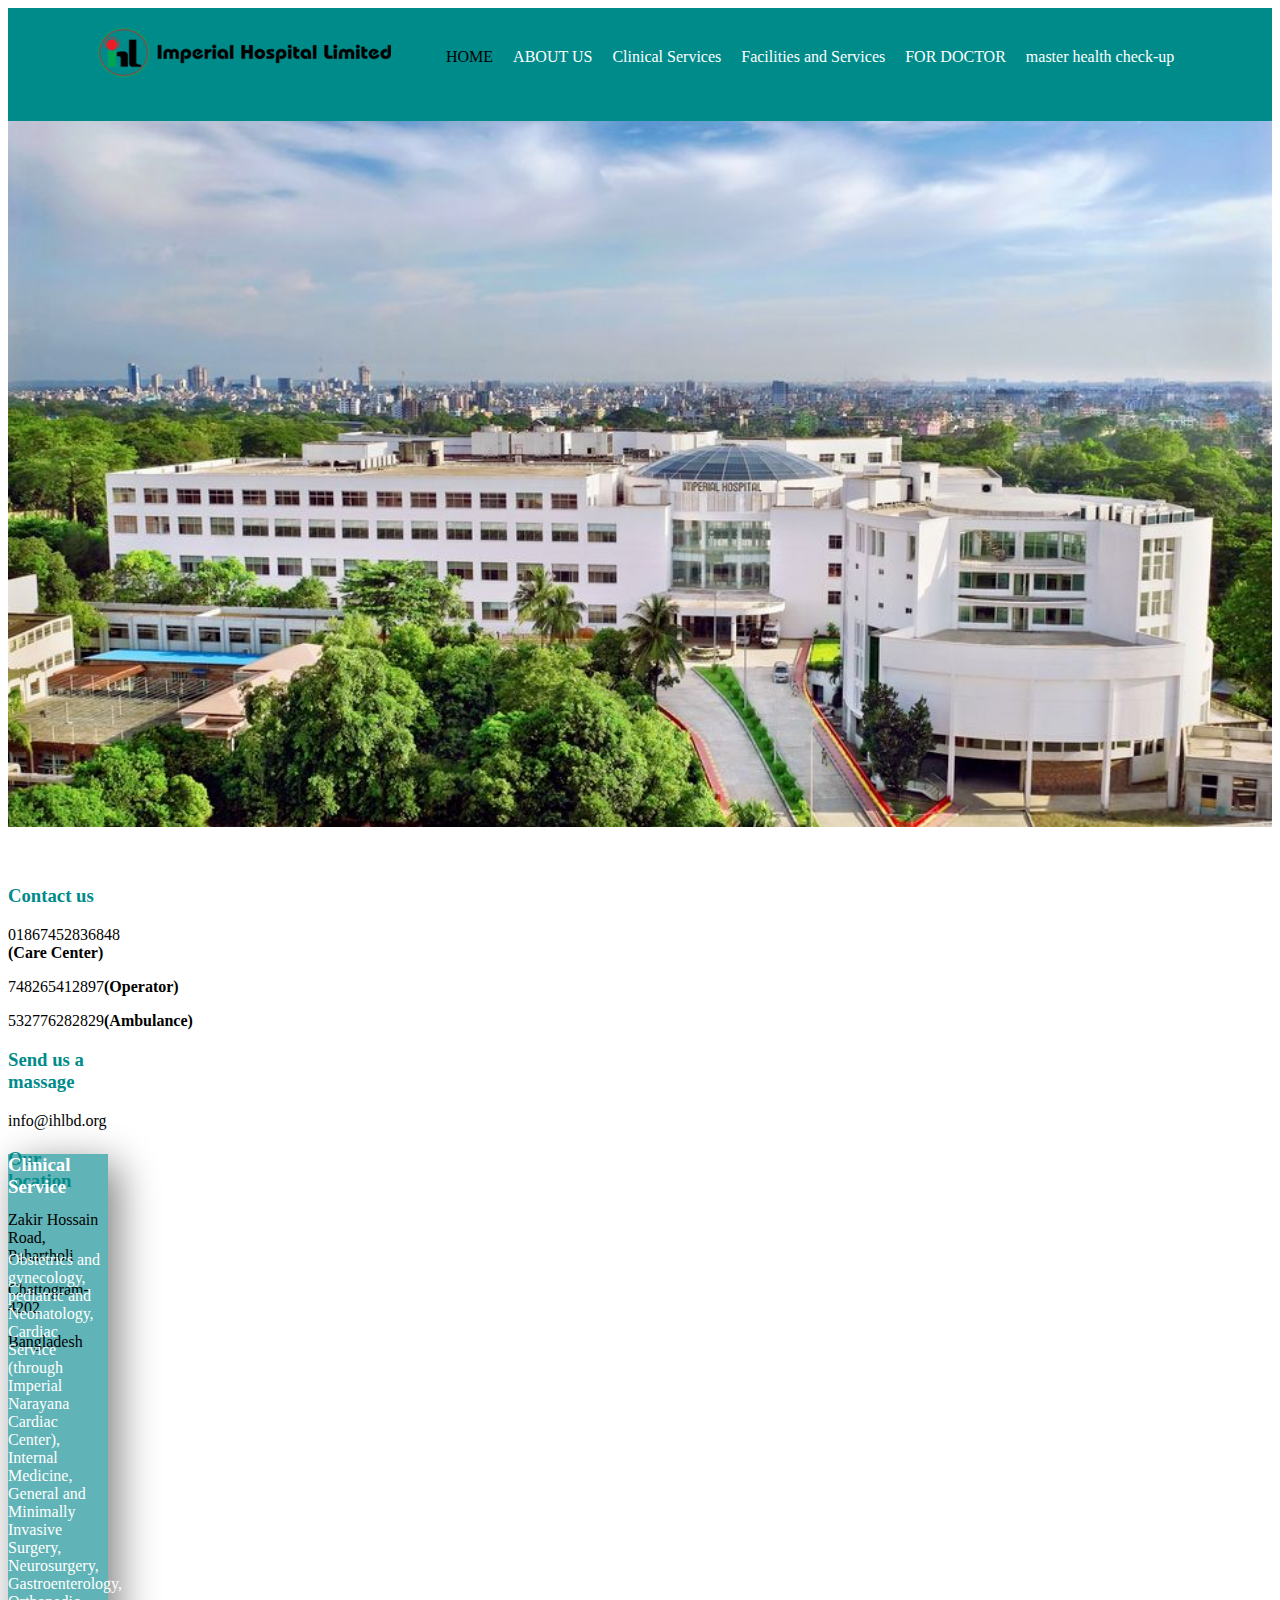
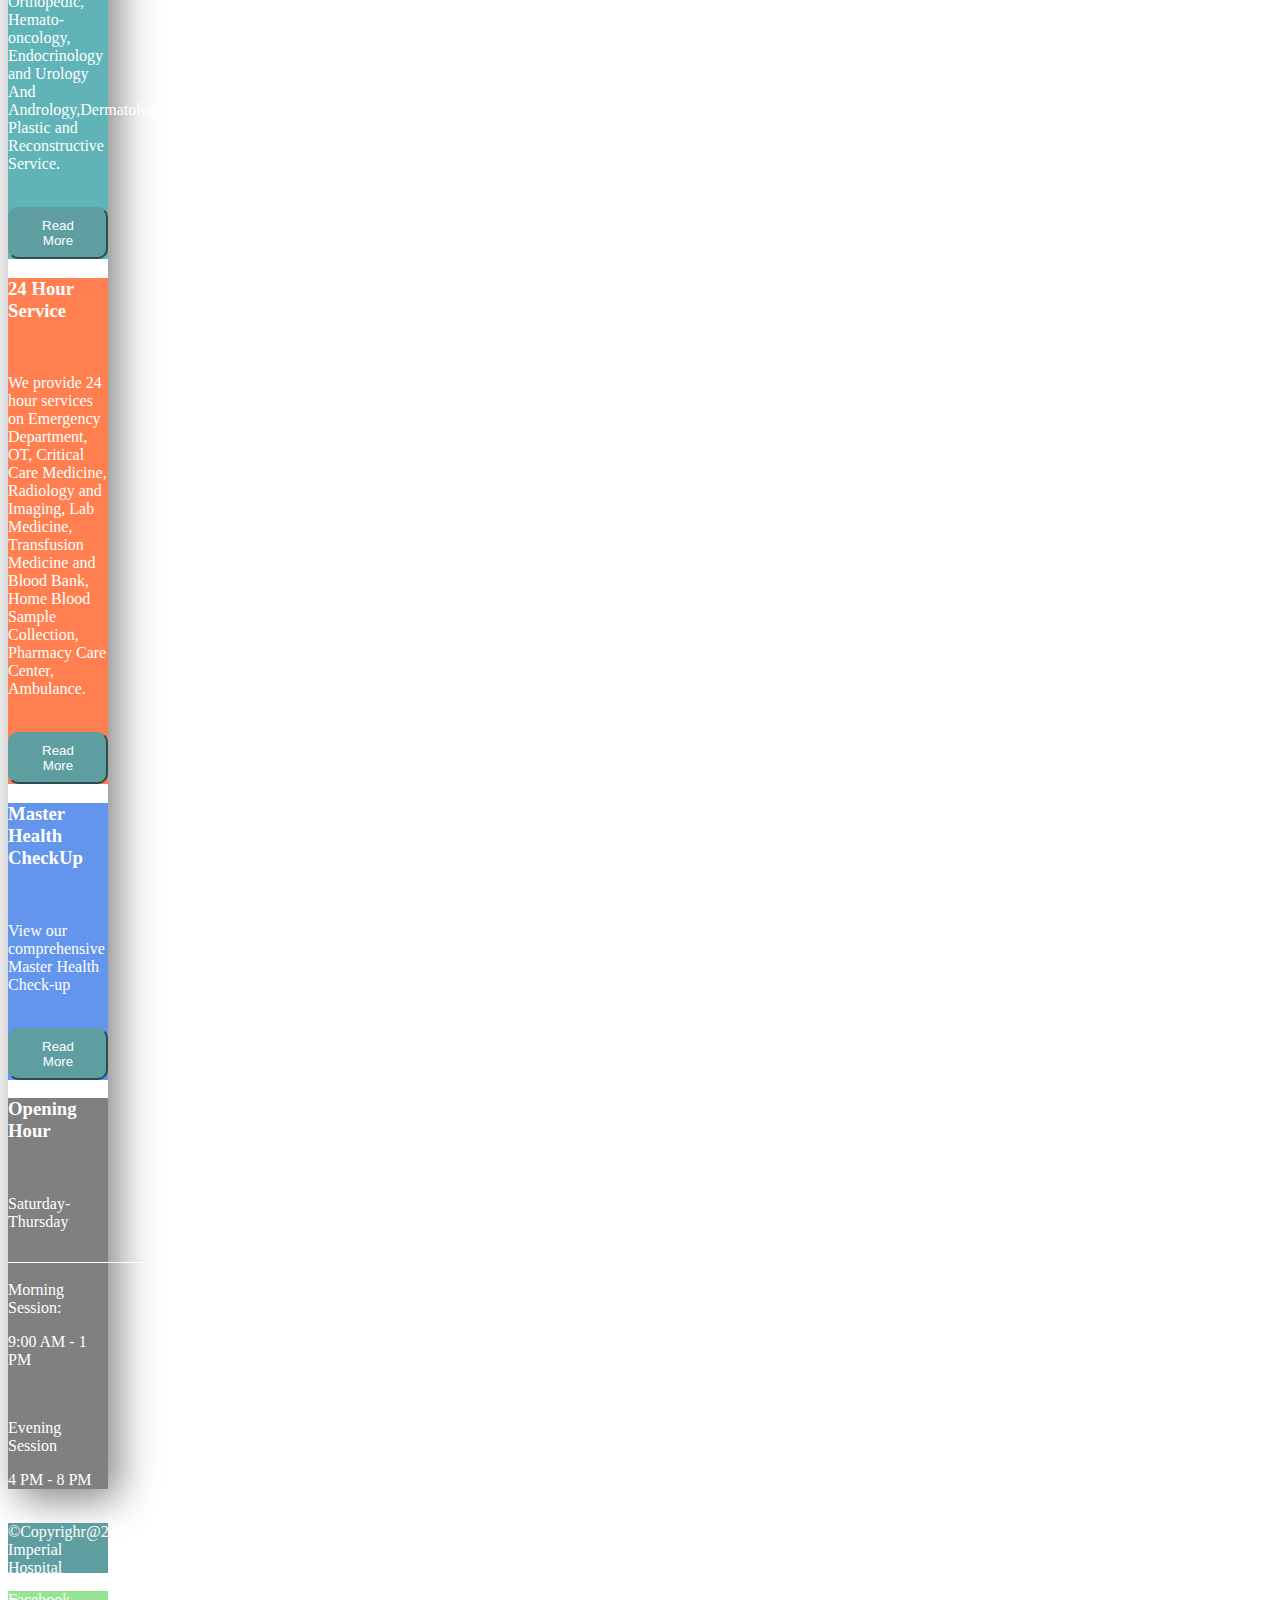
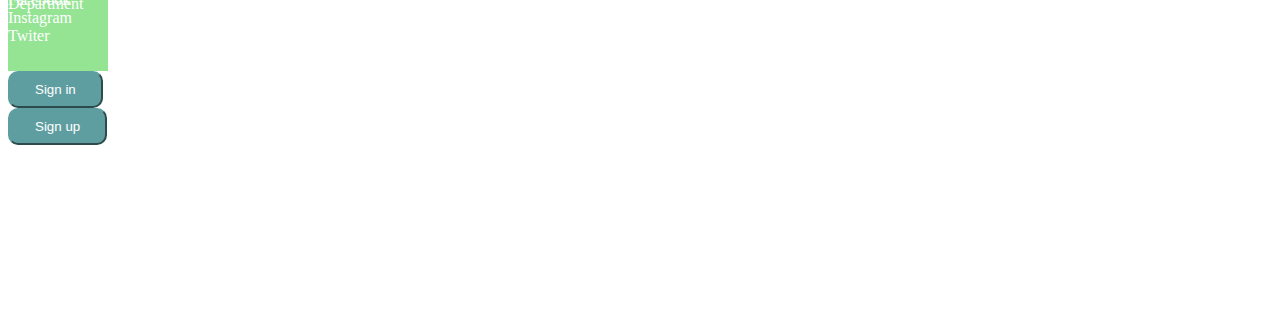
<file: index.html>
<!DOCTYPE html>
<html lang="en">
<head>
    <meta charset="UTF-8">
    <meta http-equiv="X-UA-Compatible" content="IE=edge">
    <meta name="viewport" content="width=device-width, initial-scale=1.0">
    <title>Hospital Management System</title>
    <link rel="stylesheet" href="style.css">
    <link href="https://cdn.jsdelivr.net/npm/bootstrap@5.0.0-beta2/dist/css/bootstrap.min.css" rel="stylesheet" integrity="sha384-BmbxuPwQa2lc/FVzBcNJ7UAyJxM6wuqIj61tLrc4wSX0szH/Ev+nYRRuWlolflfl" crossorigin="anonymous">
    <style>
      a 
      {
              color: #fff;
              text-decoration: none;
      }
      #a1 
      {
              color: black;
              text-decoration: none;
      }
    </style>
</head>
<body>

  <section>
  <div class="size">
    <div class="nav">
      <ul > 
        <li class="logo "><img src="images/logo.png" alt=""></li>
        <li><a href="index.html" id="a1"> HOME</a></li>     
        <li><a href="About_us.html">ABOUT US</a></li>
        <li  ><a href="clinical_services.html">Clinical Services</a></li>       
        <li ><a href="Facilities_and_Services.html">Facilities and Services</a></li>
        <li ><a href="for-doctors.html">FOR DOCTOR</a></li>
        <li ><a href="master health.html">master health check-up</a> </li>
        
        
      </ul>  
      </div>
    </div>
  </div>
  </section>
  <div>
    <img class="font-img" src="images/fb.png" alt="">
  </div>

<section>
  <div>
    <br>
    <br>
  </div>
  <div class="container  width">
    <div class="row ">
      <div class="col-md-4">
        <h3 class="col"><b>Contact us</b></h3>
        <p>01867452836848 <b>(Care Center)</b></p>
        <p>748265412897<b>(Operator)</b></p>
        <p>532776282829<b>(Ambulance)</b></p>
      </div>
      <div class="col-md-4 ">
        <h3 class="col"><p><b>Send us a massage </b></p></h3>
        <p>info@ihlbd.org</p>

      </div>
      <div class="col-md-4 "> 
        <h3 class="col"><b>Our location</b></h3>
         <p>Zakir Hossain Road, Pahartholi</p>
         <p>Chattogram-4202</p> 
         <p>Bangladesh  </p>

    </div>
    </div>
    </div>
</section>

<section>
  
    <div class="container">
      <div class="row text-color box">
        <div class="col-md-3 background">
          <h3>Clinical Service</h3> <br>
          <p>Obstetrics and gynecology, pediatric and Neonatology, Cardiac Service (through Imperial Narayana Cardiac Center), Internal Medicine, General and Minimally Invasive Surgery, Neurosurgery, Gastroenterology, Orthopedic, Hemato- oncology, Endocrinology and Urology And Andrology,Dermatology, Plastic and Reconstructive Service.</p><br>
          <button type="button" class="btn-size"><a href="clinical_services.html">Read More</a></button>
      </div>
      <div class="col-md-3 background1">
        <h3>24 Hour Service</h3><br>
        <p>We provide 24 hour services on Emergency Department, OT, Critical Care Medicine, Radiology and Imaging, Lab Medicine, Transfusion Medicine and Blood Bank, Home Blood Sample Collection, Pharmacy Care Center, Ambulance.</p><br>
        <button type="button" class="btn-size"><a href="Facilities_and_Services.html">Read More</a></button>
      </div>
      <div class="col-md-3 background2">
        <h3>Master Health CheckUp</h3><br>
        <p>View our comprehensive Master Health Check-up</p><br>
        <button class="btn-size"><a href="master health.html">Read More</a></button>

      </div>
      <div class="col-md-3 background3"> 
        <h3>Opening Hour</h3><br>
        <p>Saturday-Thursday</p>
        <p>_________________</p>
        <p>Morning Session:</p>
        <p>9:00 AM - 1 PM</p><br>
        <p>Evening Session</p>
        <p>4 PM - 8 PM</p>

      </div>
</div>
  <div>
    <br>
  </div>
      <div class="row text-color">
        <footer class="d-flex justify-content-center pad align-items-center footer text-color ">
    &copy;Copyrighr@2021 Imperial Hospital Limited-IT Department
  </footer>
  <div>
    <br>
  </div>
<div class="container f-color  d-flex justify-content-center align-items-center ">

    <li> <a href="https://www.facebook.com/imperialhospitalbd">Facebook</a> </li> 
    <li > <a href="https://www.instagram.com/explore/locations/444932942567603/imperial-hospital-limited/">Instagram</a></li>
    <li ><a href="https://twitter.com/ihl_bd?s=20">Twiter</a></li>

</div>

  </section>
  <section class="container width d-flex justify-content-center align-items-center ">
    <div>
      <button class="btn-size  "><a href="sign_in.html"> Sign in</a></button>
      <button class="btn-size "><a href="sign_in.html">Sign up</a></button>
      </div>
  </section>






  
  
     






  
    
</body>
</html>
</file>
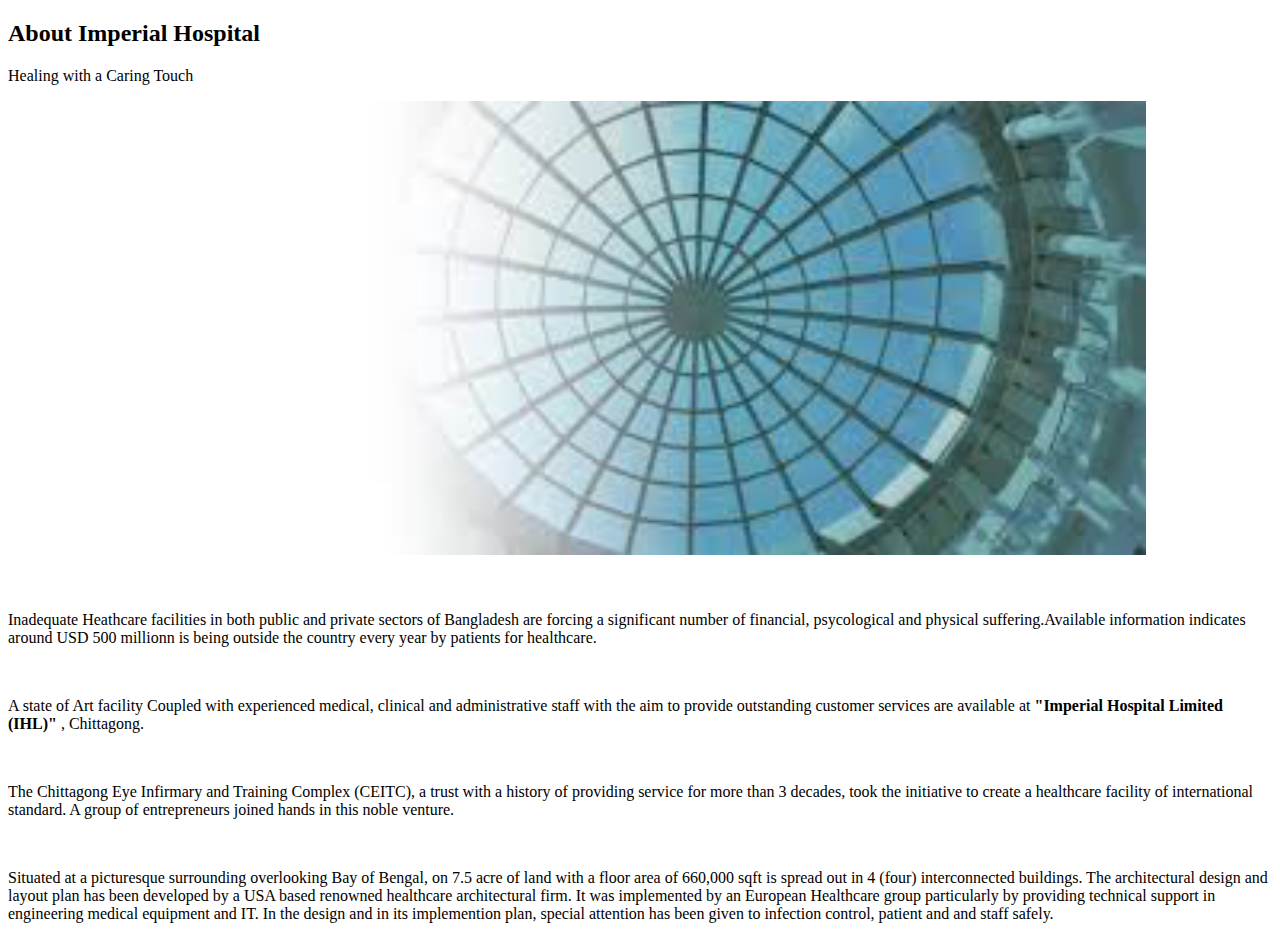
<file: About_us.html>
<!DOCTYPE html>
<html lang="en">
<head>
    <meta charset="UTF-8">
    <meta http-equiv="X-UA-Compatible" content="IE=edge">
    <meta name="viewport" content="width=device-width, initial-scale=1.0">
    <link href="https://cdn.jsdelivr.net/npm/bootstrap@5.0.0-beta2/dist/css/bootstrap.min.css" rel="stylesheet" integrity="sha384-BmbxuPwQa2lc/FVzBcNJ7UAyJxM6wuqIj61tLrc4wSX0szH/Ev+nYRRuWlolflfl" crossorigin="anonymous">
    <title>About Us</title>
    <style>
    .width{
        width: 90%;
        height: 60%;
    }
    
    </style>
    
</head>
<body>
    <div class="container"> 
        <div class="row">
            <div class="col-md-6 container">
            <h2>About Imperial Hospital</h2>
            <p>Healing with a Caring Touch</p>
            <img class="width" src="images/imp.png" alt="">

            </div>
            <div class="col-md-6 container">
                <br>
                <br>
                <p> Inadequate Heathcare facilities in both public and private sectors of Bangladesh are forcing a significant number of financial, psycological and physical suffering.Available information indicates around USD 500 millionn is being outside the country every year by patients for healthcare.</p><br>
           <p>A state of Art facility Coupled with experienced medical, clinical and administrative staff with the aim to provide outstanding customer services are available at <b> "Imperial Hospital Limited (IHL)" </b>, Chittagong.</p><br>
           <p>The Chittagong Eye Infirmary and Training Complex (CEITC), a trust with a history of providing service for more than 3 decades, took the initiative to create a healthcare facility of international standard. A group of entrepreneurs joined hands in this noble venture.</p><br>
           <p>Situated at a picturesque surrounding overlooking Bay of Bengal, on 7.5 acre of land with a floor area of 660,000 sqft is spread out in 4 (four) interconnected buildings. The architectural design and layout plan has been developed by a USA based renowned healthcare architectural firm. It was implemented by an European Healthcare group particularly by providing technical support in engineering medical equipment and IT. In the design and in its implemention plan, special attention has been given to infection control, patient and and staff safely.</p>
            </div>
        </div>
    </div>
    


    
</body>
</html>
</file>
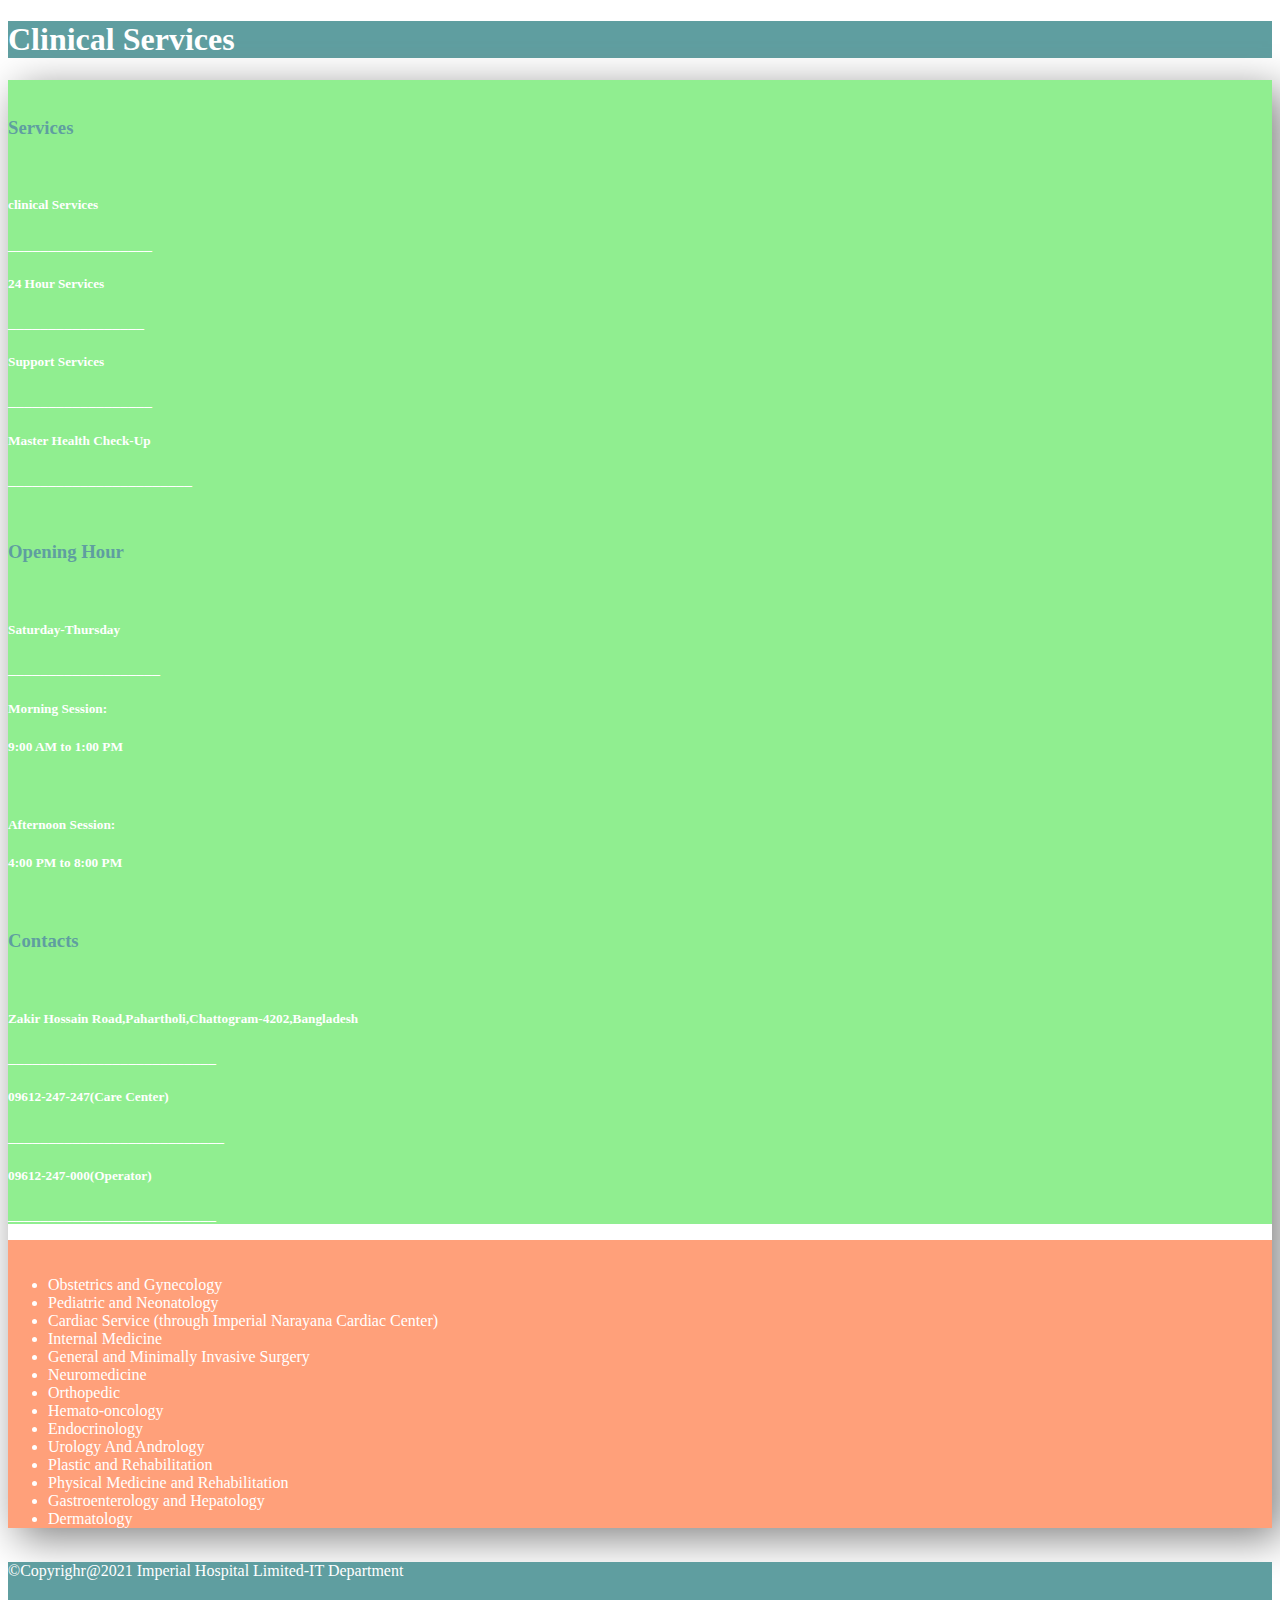
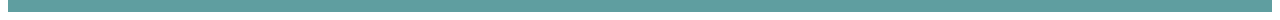
<file: clinical_services.html>
<!DOCTYPE html>
<html lang="en">
<head>
    <meta charset="UTF-8">
    <meta http-equiv="X-UA-Compatible" content="IE=edge">
    <meta name="viewport" content="width=device-width, initial-scale=1.0">
    <link href="https://cdn.jsdelivr.net/npm/bootstrap@5.0.0-beta2/dist/css/bootstrap.min.css" rel="stylesheet" integrity="sha384-BmbxuPwQa2lc/FVzBcNJ7UAyJxM6wuqIj61tLrc4wSX0szH/Ev+nYRRuWlolflfl" crossorigin="anonymous">
    <title>Clinical Services</title>
    <style>
        .background{
            background-color: cadetblue;
            color:white;
            font-family: Georgia, 'Times New Roman', Times, serif;
    
        }
        .background1{
            background-color:lightgreen;
            color: white;
            font-family: Georgia, 'Times New Roman', Times, serif;
    }
        
        .background2{
            background-color:lightsalmon;
            color: white;
            font-family: Georgia, 'Times New Roman', Times, serif;
          
    }
    
        
        .color{
            color:cadetblue;
        }
        .shadow{
            box-shadow: 10px 10px 40px gray;
        }
        .footer{
    background-color:cadetblue;
    height: 50px;
    color: white;
}
    </style>
</head>
<body>
    <section class="container">
    <div class="background">
    <h1 class="d-flex justify-content-center align-items-center">Clinical Services</h1>
    </div>
    </section>

   

<section class="container d-flex justify-content-center align-items-center">
    <div class="row shadow">
        <div class="col-md-6 background1" >
             <br>
            <h3 class="color">Services</h3><br>
            <h5>clinical Services</h5>
            <p>__________________</p>
            <h5>24 Hour Services</h5>
            <p>_________________</p>
            <h5>Support Services</h5>
            <p>__________________</p>
            <h5>Master Health Check-Up</h5>
            <p>_______________________</p>

           <br>

           <h3 class="color">Opening Hour</h3><br>
           <h5>Saturday-Thursday</h5>
           <p>___________________</p>
           <h5>Morning Session:</h5>
          <h5> 9:00 AM to 1:00 PM</h5> <br>
           <h5>Afternoon Session:</h5>
           <h5>4:00 PM to 8:00 PM</h5>

           <br>

           <h3 class="color">Contacts</h3><br>
            <h5>Zakir Hossain Road,Pahartholi,Chattogram-4202,Bangladesh</h5>
            <p>__________________________</p>
            <h5>09612-247-247(Care Center)</h5>
            <p>___________________________</p>
            <h5>09612-247-000(Operator)</h5>
            <p>__________________________</p>
        </div>
          

        <div class="col-md-6 background2"> 
            <ul>
                <br>
                <br>
                <li>Obstetrics and Gynecology</li>
                <li>Pediatric and Neonatology</li>
                <li>Cardiac Service (through Imperial Narayana Cardiac Center)</li>
                <li>Internal Medicine</li>
                <li>General and Minimally Invasive Surgery</li>
                <li>Neuromedicine</li>
                <li>Orthopedic</li>
                <li>Hemato-oncology</li>
                <li>Endocrinology</li>
                <li>Urology And Andrology</li>
                <li>Plastic and Rehabilitation</li>
                <li>Physical Medicine and Rehabilitation</li>
                <li>Gastroenterology and Hepatology</li>
                <li>Dermatology</li>
    
            </ul>
            </div>
        </div>
</section>
        <section class="container">
        <div>
            <br>
            <footer class="d-flex justify-content-center pad align-items-center footer  ">
                &copy;Copyrighr@2021 Imperial Hospital Limited-IT Department
                </footer>
        </div>
        </section>
    

</body>
</html>
</file>
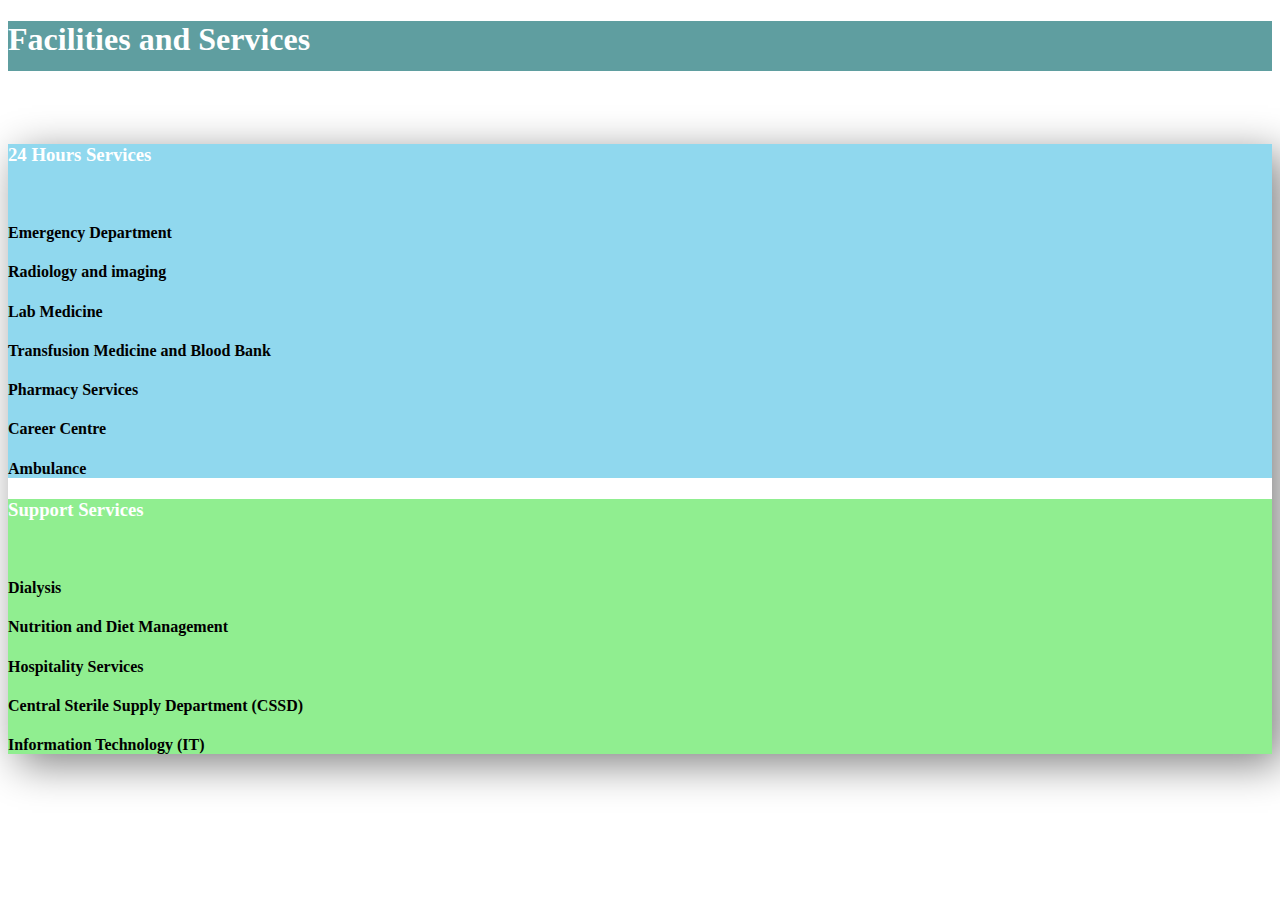
<file: Facilities_and_Services.html>
<!DOCTYPE html>
<html lang="en">
<head>
    <meta charset="UTF-8">
    <meta http-equiv="X-UA-Compatible" content="IE=edge">
    <meta name="viewport" content="width=device-width, initial-scale=1.0">
    <link href="https://cdn.jsdelivr.net/npm/bootstrap@5.0.0-beta2/dist/css/bootstrap.min.css" rel="stylesheet" integrity="sha384-BmbxuPwQa2lc/FVzBcNJ7UAyJxM6wuqIj61tLrc4wSX0szH/Ev+nYRRuWlolflfl" crossorigin="anonymous">
    <title>Facilities and Services</title>
    <style>
        .back{
            background-color:rgb(144, 216, 238);
            font-family: Georgia, 'Times New Roman', Times, serif;
    
           
        }
        .back1{
            background-color:lightgreen;
            font-family: Georgia, 'Times New Roman', Times, serif;
    }
        
        .background{
            background-color:cadetblue;
            height: 50px;
            color: white;
        
        font-family: Georgia, 'Times New Roman', Times, serif;
    }
        .h3{
            color: white;
        }
            
        .box{
            box-shadow: 10px 10px 40px gray;
        }
        
    </style>
</head>
<body>
    <section class="background">
    
    <div class="d-flex justify-content-center align-items-center" >
    <h1> Facilities and Services </h1>    
    
</div>
    </section>
<section >
    <br>
    <br>
    <br>
    <div class=" d-flex justify-content-center align-items-center">

    
    <div class="row box ">
        <div class="col-md-6  back">
            <h3 class="h3">24 Hours Services</h3>
            <br>
            <h4>Emergency Department</h4>
            <h4>Radiology and imaging</h4>
            <h4>Lab Medicine</h4>
            <h4>Transfusion Medicine and Blood Bank</h4>
            <h4>Pharmacy Services</h4>
            <h4>Career Centre</h4>
            <h4>Ambulance</h4>

        </div>
        <div class="col-md-6 back1">
            <h3 class="h3">Support Services</h3>
            <br> 
            <h4>Dialysis</h4>
            <h4>Nutrition and Diet Management</h4>
            <h4>Hospitality Services</h4>
            <h4>Central Sterile Supply Department (CSSD) </h4>
            <h4>Information Technology (IT)</h4>
            

        </div>
    </div>
</div>
</section>
</body>
</html>
</file>
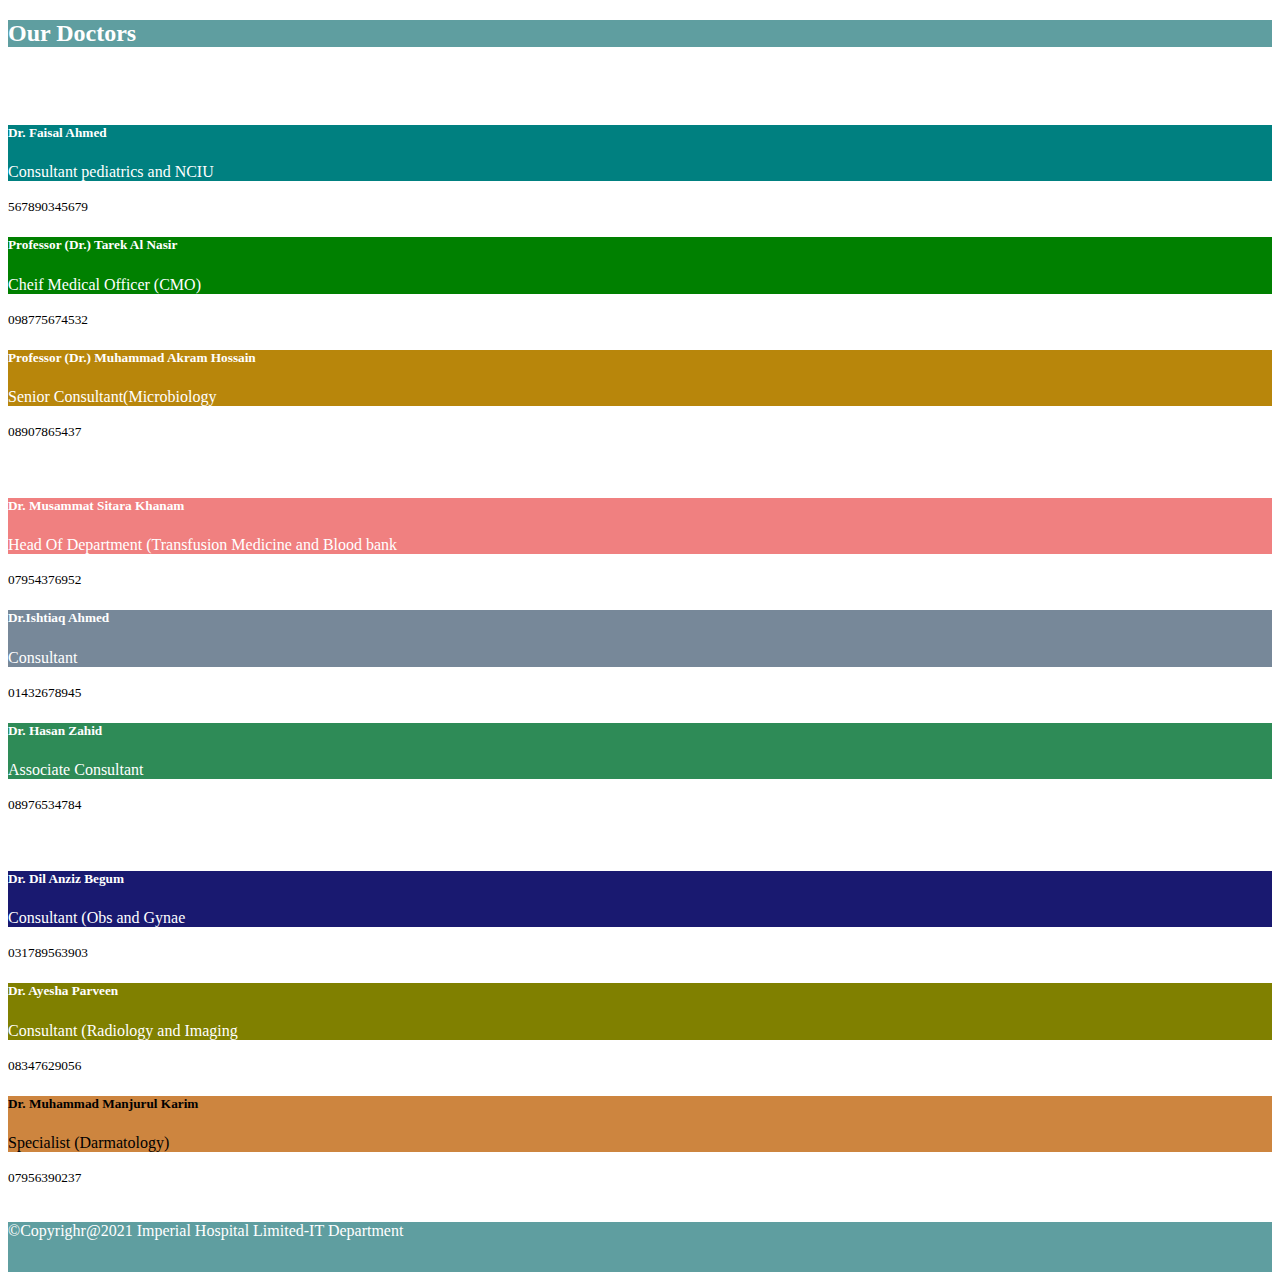
<file: for-doctors.html>
<!DOCTYPE html>
<html lang="en">
<head>
    <meta charset="UTF-8">
    <meta http-equiv="X-UA-Compatible" content="IE=edge">
    <meta name="viewport" content="width=device-width, initial-scale=1.0">
    <link href="https://cdn.jsdelivr.net/npm/bootstrap@5.0.0-beta2/dist/css/bootstrap.min.css" rel="stylesheet" integrity="sha384-BmbxuPwQa2lc/FVzBcNJ7UAyJxM6wuqIj61tLrc4wSX0szH/Ev+nYRRuWlolflfl" crossorigin="anonymous">
    <title>For Doctors</title>
</head>
<style>
    .nav{
        background-color: cadetblue;
        color: white;
        font-family: Georgia, 'Times New Roman', Times, serif;
    }
    .back1{
        background-color:teal;
        color: white;
        
    }
    .back2{
        background-color:green;
        color: white;
    }
    .back3{
      background-color: darkgoldenrod;
      color:white ;
    }
    .back4{
      background-color: lightcoral;
      color: white;
    }
    .back5{
      background-color: lightslategrey;
      color: white;
    }
    .back6{
      background-color: seagreen;
      color: white;
    }
    .back7{
      background-color:midnightblue;
      color: white;
    }
    .back8{
      background-color: olive;
      color:white
    }
    .back9{
      background-color:peru;
    }
    .footer{
    background-color:cadetblue;
    height: 50px;
    color: white;
}
</style>
<body>
    <section >
        <div class="d-flex justify-content-center align-items-center nav"> 
            <h2>Our Doctors</h2>
        </div>
    </section>
    <br>
    <br>
    <section class="container">
    
    <div class="row row-cols-1 row-cols-md-3 g-4  ">
        <div class="col ">
          <div class="card h-100">
           
            <div class="card-body back1">
              <h5 class="card-title">Dr. Faisal Ahmed</h5>
              <p class="card-text">Consultant pediatrics and NCIU</p>
            </div>
            <div class="card-footer fot">
              <small class="text-muted fot">567890345679</small>
            </div>
          </div>
        </div>
        <div class="col">
          <div class="card h-100">
         
            <div class="card-body back2">
              <h5 class="card-title">Professor (Dr.) Tarek Al Nasir</h5>
              <p class="card-text">Cheif Medical Officer (CMO)</p>
            </div>
            <div class="card-footer">
              <small class="text-muted">098775674532</small>
            </div>
          </div>
        </div>
        <div class="col">
          <div class="card h-100">
           
            <div class="card-body back3">
              <h5 class="card-title">Professor (Dr.) Muhammad Akram Hossain</h5>
              <p class="card-text">Senior Consultant(Microbiology</p>
            </div>
            <div class="card-footer">
              <small class="text-muted">08907865437</small>
            </div>
          </div>
        </div>
      </div>
</section>
<br>
<br>
<section class="container">
    <div class="row row-cols-1 row-cols-md-3 g-4">
        <div class="col">
          <div class="card h-100">
           
            <div class="card-body back4">
              <h5 class="card-title"> Dr. Musammat Sitara Khanam</h5>
              <p class="card-text">Head Of Department (Transfusion Medicine and Blood bank  </p>
            </div>
            <div class="card-footer">
              <small class="text-muted">07954376952 </small>
            </div>
          </div>
        </div>
        <div class="col">
          <div class="card h-100">
          
            <div class="card-body back5">
              <h5 class="card-title">Dr.Ishtiaq Ahmed</h5>
              <p class="card-text"> Consultant</p>
            </div>
            <div class="card-footer">
              <small class="text-muted">01432678945 </small>
            </div>
          </div>
        </div>
        <div class="col">
          <div class="card h-100">
           
            <div class="card-body back6">
              <h5 class="card-title">Dr. Hasan Zahid</h5>
              <p class="card-text"> Associate Consultant</p>
            </div>
            <div class="card-footer">
              <small class="text-muted">08976534784</small>
            </div>
          </div>
        </div>
      </div>
</section>
<br>
<br>
<section class="container">
    <div class="row row-cols-1 row-cols-md-3 g-4">
        <div class="col">
          <div class="card h-100">
            
            <div class="card-body back7">
              <h5 class="card-title">Dr. Dil Anziz Begum</h5>
              <p class="card-text"> Consultant (Obs and Gynae</p>
            </div>
            <div class="card-footer">
              <small class="text-muted">031789563903</small>
            </div>
          </div>
        </div>
        <div class="col">
          <div class="card h-100">
            
            <div class="card-body back8">
              <h5 class="card-title">Dr. Ayesha Parveen</h5>
              <p class="card-text">Consultant (Radiology and Imaging</p>
            </div>
            <div class="card-footer">
              <small class="text-muted">08347629056</small>
            </div>
          </div>
        </div>
        <div class="col">
          <div class="card h-100">
            
            <div class="card-body back9">
              <h5 class="card-title">Dr. Muhammad Manjurul Karim</h5>
              <p class="card-text">Specialist (Darmatology)</p>
            </div>
            <div class="card-footer">
              <small class="text-muted">07956390237</small>
            </div>
          </div>
        </div>
      </div>
</section>
<br>
<br>
<section>
  <div>
    <footer class="d-flex justify-content-center  align-items-center footer  ">
      &copy;Copyrighr@2021 Imperial Hospital Limited-IT Department
      </footer>
  </div>
</section>
</body>
</html>
</file>
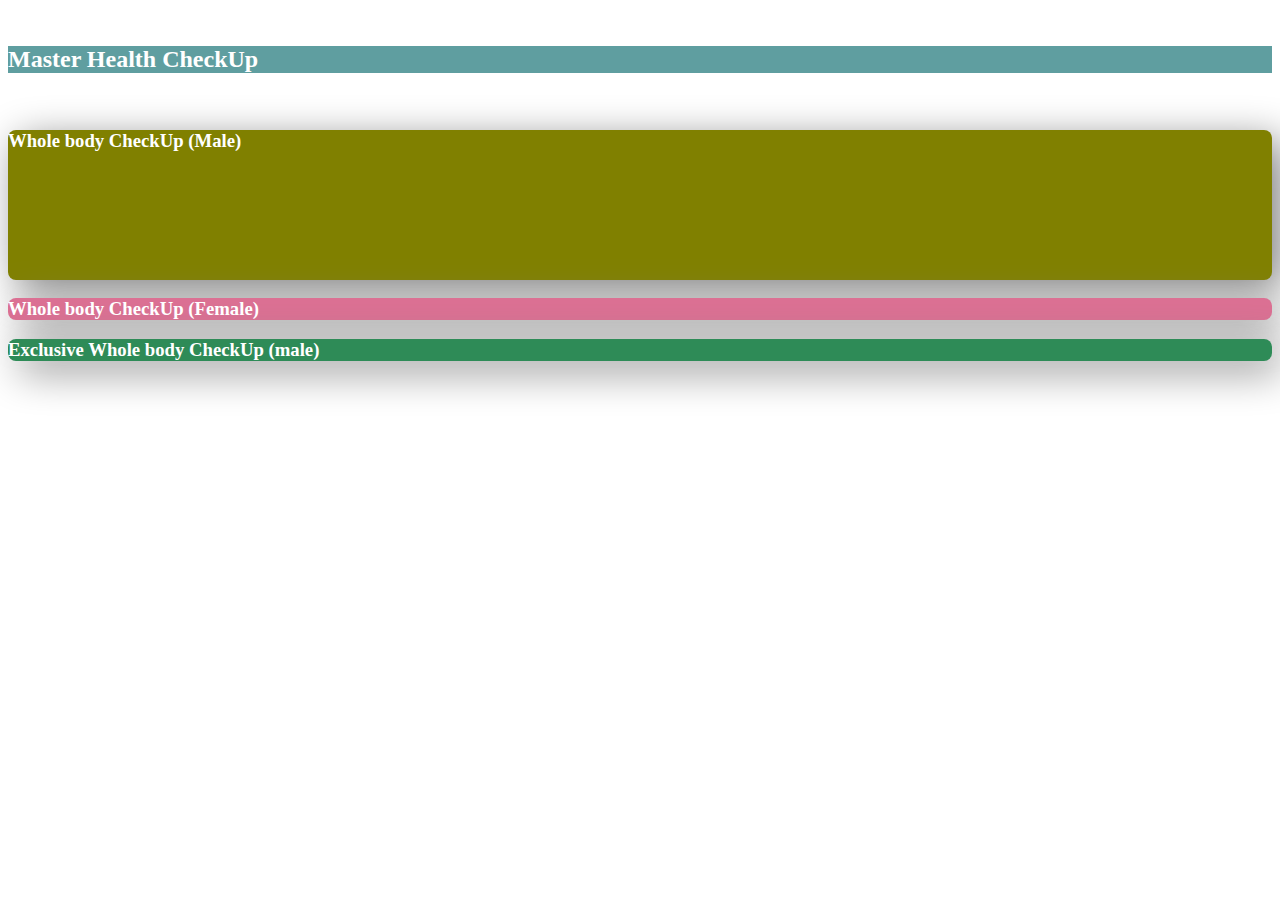
<file: master health.html>
<!DOCTYPE html>
<html lang="en">
<head>
    <meta charset="UTF-8">
    <meta http-equiv="X-UA-Compatible" content="IE=edge">
    <meta name="viewport" content="width=device-width, initial-scale=1.0">
    <link href="https://cdn.jsdelivr.net/npm/bootstrap@5.0.0-beta2/dist/css/bootstrap.min.css" rel="stylesheet" integrity="sha384-BmbxuPwQa2lc/FVzBcNJ7UAyJxM6wuqIj61tLrc4wSX0szH/Ev+nYRRuWlolflfl" crossorigin="anonymous">
    <title>Master health</title>
    <style>
        .nav{
            background-color: cadetblue;
            color: white;
            font-family: Georgia, 'Times New Roman', Times, serif;
        }
        .col1{
            background-color:olive;
            color: white;
            box-shadow: 10px 10px 40px gray;
    border-radius: 8px;
    height: 150px;
        }
        .col2{
            background-color: palevioletred;
            color: white;
            box-shadow: 10px 10px 40px gray;
    border-radius: 8px;
        }
        .col3{
            background-color:seagreen;
            color: white;
            box-shadow: 10px 10px 40px gray;
    border-radius: 8px;
        }
    </style>
</head>
<body>
    <br>
    <section>
    <div class=" d-flex justify-content-center align-items-cente nav">
        <h2>Master Health CheckUp</h2>

    </div>
</section>
<br>
<section class="container">
    <div class="row">
    <div class="col-md-4 col1">
<h3> Whole body CheckUp (Male)</h3>
    </div>
    <div class="col-md-4 col2">
      <h3>  Whole body CheckUp (Female)</h3>
        </div>
        <div class="col-md-4 col3">
          <h3> Exclusive Whole body CheckUp (male)</h3>
            </div>
        </div>
</section>
</body>
</html>
</file>
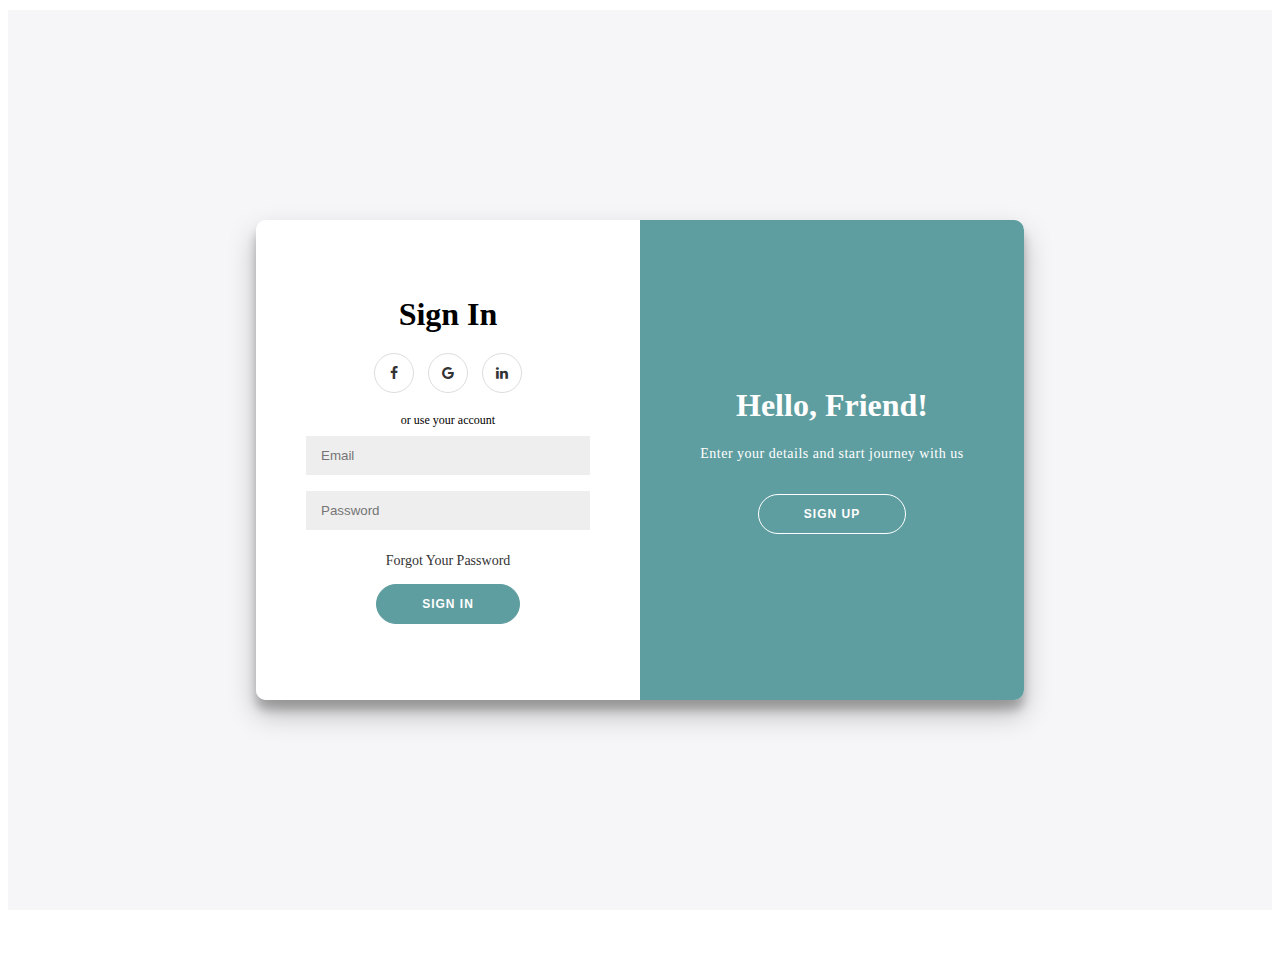
<file: sign_in.html>
<!DOCTYPE html>
<html>
<head>
	<title>SignUp and Login</title>
	<link rel="stylesheet" type="text/css" href="signin.css">
	<link rel="stylesheet" href="https://cdnjs.cloudflare.com/ajax/libs/font-awesome/4.7.0/css/font-awesome.min.css">
</head>
<body>

	<div class="box">

<div class="container" id="container">
<div class="form-container sign-up-container">

<form action="">
	<h1>Create Account</h1>
	<div class="social-container">
		<a href="#" class="social"><i class="fa fa-facebook"></i></a>
		<a href="#" class="social"><i class="fa fa-google"></i></a>
		<a href="#" class="social"><i class="fa fa-linkedin"></i></a>
	</div>
	<span>or use your email for registration</span>
	<input type="text" name="name" placeholder="Name">
	<input type="email" name="email" placeholder="Email">
	<input type="password" name="password" placeholder="Password">
	<button>SignUp</button>
</form>
</div>
<div class="form-container sign-in-container">
	<form action="#">
		<h1>Sign In</h1>
		<div class="social-container">
		<a href="#" class="social"><i class="fa fa-facebook"></i></a>
		<a href="#" class="social"><i class="fa fa-google"></i></a>
		<a href="#" class="social"><i class="fa fa-linkedin"></i></a>
	</div>
	<span>or use your account</span>
	<input type="email" name="email" placeholder="Email">
	<input type="password" name="password" placeholder="Password">
	<a href="#">Forgot Your Password</a>

	<button>Sign In</button>
	</form>
</div>
<div class="overlay-container">
	<div class="overlay">
		<div class="overlay-panel overlay-left">
			<h1>Welcome Back!</h1>
			<p>To keep connected with us please login with your personal info</p>
			<button class="ghost" id="signIn">Sign In</button>
		</div>
		<div class="overlay-panel overlay-right">
			<h1>Hello, Friend!</h1>
			<p>Enter your details and start journey with us</p>
			<button class="ghost" id="signUp">Sign Up</button>
		</div>
	</div>
</div>
</div>
</div>

<script type="text/javascript">
	const signUpButton = document.getElementById('signUp');
	const signInButton = document.getElementById('signIn');
	const container = document.getElementById('container');

	signUpButton.addEventListener('click', () => {
		container.classList.add("right-panel-active");
	});
	signInButton.addEventListener('click', () => {
		container.classList.remove("right-panel-active");
	});
</script>


</body>
</html>
</file>
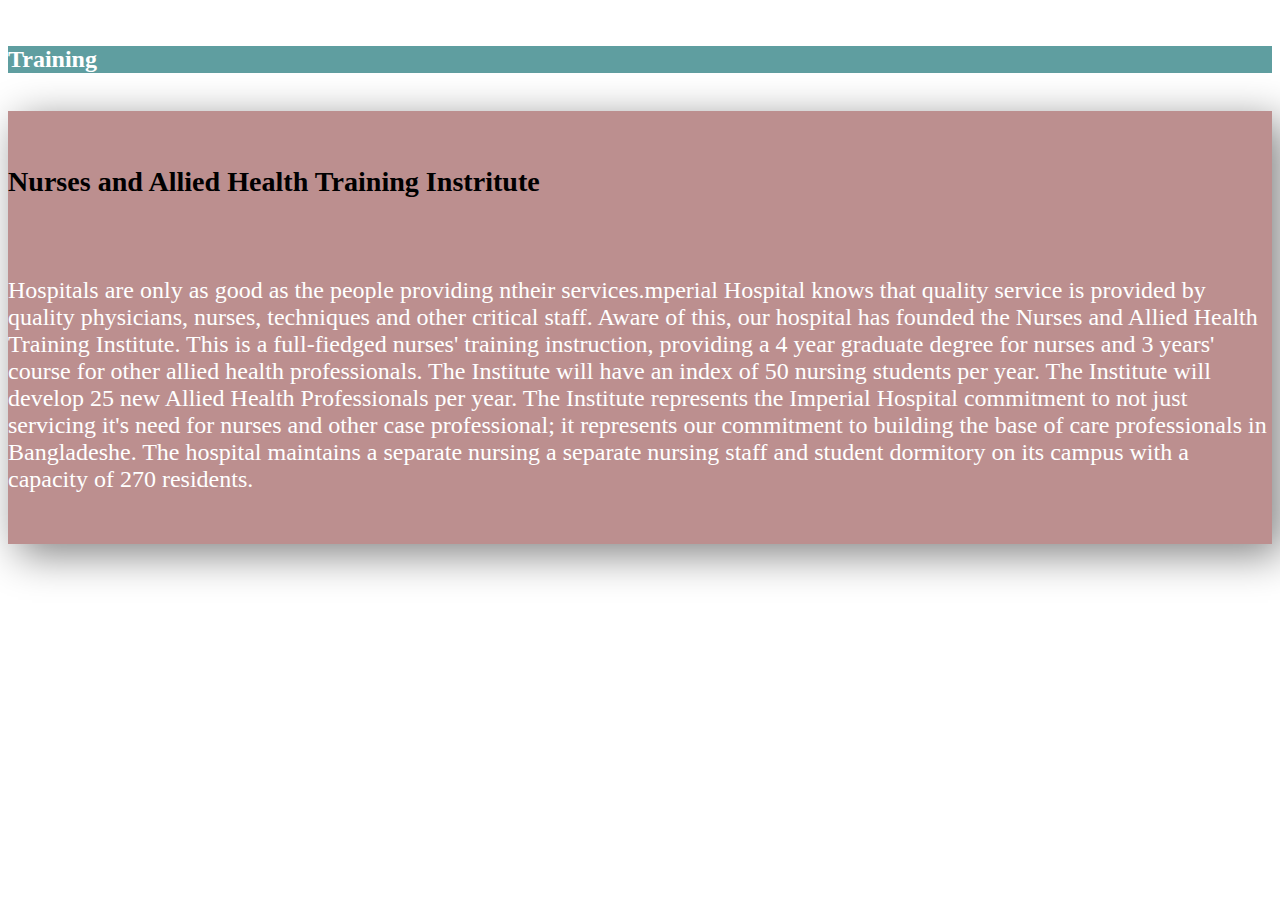
<file: Training.html>
<!DOCTYPE html>
<html lang="en">
<head>
    <meta charset="UTF-8">
    <meta http-equiv="X-UA-Compatible" content="IE=edge">
    <meta name="viewport" content="width=device-width, initial-scale=1.0">
    <link href="https://cdn.jsdelivr.net/npm/bootstrap@5.0.0-beta2/dist/css/bootstrap.min.css" rel="stylesheet" integrity="sha384-BmbxuPwQa2lc/FVzBcNJ7UAyJxM6wuqIj61tLrc4wSX0szH/Ev+nYRRuWlolflfl" crossorigin="anonymous">
    <title>Training</title>
</head>
<style>
    .nav{
       background-color: cadetblue;
       color: white;
       font-family: Georgia, 'Times New Roman', Times, serif;
    }
    .text_style{
        background-color:rosybrown;
        color: white;
        font-family: Georgia, 'Times New Roman', Times, serif;
        font-weight:400;
        font-size: x-large;
        box-shadow: 10px 10px 40px gray;
    }
    .h3{
        color:black;
    }
   
</style>
<body>
    <br>
    <section class="nav">
    <div class="container  d-flex justify-content-center align-items-center">
      <H2 >
      Training
    </H2>
    </section>
    <br>
    <section class="text_style container">
    <div class="container" >
        <br>
        <h3 class="container  d-flex justify-content-center align-items-center h3">Nurses and Allied Health Training Instritute </h3>
        <br>
    <p >Hospitals are only as good as the people providing ntheir services.mperial Hospital knows that quality service is provided by quality physicians, nurses, techniques and other critical staff. Aware of this, our hospital has founded the Nurses and Allied Health Training Institute. This is a full-fiedged nurses' training instruction, providing a 4 year graduate degree for nurses and 3 years' course for other allied health professionals. The Institute will have an index of 50 nursing students per year. The Institute will develop 25 new Allied Health Professionals per year. The Institute represents the Imperial Hospital commitment to not just servicing it's need for nurses and other case professional; it represents our commitment to building the base of care professionals in Bangladeshe. The hospital maintains a separate nursing a separate nursing staff and student dormitory on its campus with a capacity of 270 residents.</p>
    <br>
    </div>
    </section>
</body>
</html>
</file>
<file: style.css>
.size{
        font-family:'Times New Roman', Times, serif;
    
    background-color: darkcyan;
}


.nav ul{
    display: inline-flex;
    margin: 40px;
}
.nav ul li{
    list-style: none;
    margin: 0 10px;
    color:white;
    cursor: pointer;
}
.logo img{
    width: 100p;
    margin-top: -20px;
    margin-right: 35px;
}
.container{
    width:100px;
   
  
}
.col{
    color: darkcyan;
}

.width{
    height: 250px;
}
.background{
    background-color: rgb(96, 179, 182);
    box-shadow: gray;
}
.background1{
    background-color: coral;
}
.background2{
    background-color: cornflowerblue;
}
.background3{
    background-color: gray;
}
.btn-color{
    background-color: cadetblue;
    color:teal
}
.img{
    width: 100%;
    height: 500px;
}
.footer{
    background-color:cadetblue;
    height: 50px;
}
.text-color{
    color: white;
    
}
.f-color{
   background-color: rgb(148, 228, 148);
    height: 80px;
    
}
.font-img{
    width: 100%;
    
}
.btn-size{

   
    background-color:cadetblue;
    border-color: cadetblue;
    color: white;
    border-radius: 10px;
    padding: 9px 25px;
    cursor: pointer;
}
.box{
box-shadow: 10px 10px 40px gray;
    border-radius: 8px;
}
</file>
<file: signin.css>
@import url('https://fonts.googleapis.com/css?family=Montserrat:400,800');

* {
	box-sizing: border-box;
}

.box{
	background: #f6f5f7;
	display: flex;
	justify-content: center;
	align-items: center;
	flex-direction: column;
	
	height: 100vh;
	margin: 10px 0 50px;
}

h1 {
	font-weight: bold;
	margin: 0;
}

h2 {
	text-align: center;
}

p {
	font-size: 14px;
	font-weight: 100;
	line-height: 20px;
	letter-spacing: 0.5px;
	margin: 20px 0 30px;
}

span {
	font-size: 12px;
}

a {
	color: #333;
	font-size: 14px;
	text-decoration: none;
	margin: 15px 0;
}

button {
	border-radius: 20px;
	border: 1px solid cadetblue;
	background-color:cadetblue;
	color: #FFFFFF;
	font-size: 12px;
	font-weight: bold;
	padding: 12px 45px;
	letter-spacing: 1px;
	text-transform: uppercase;
	transition: transform 80ms ease-in;
}

button:active {
	transform: scale(0.95);
}

button:focus {
	outline: none;
}

button.ghost {
	background-color: transparent;
	border-color: #FFFFFF;
}

form {
	background-color: #FFFFFF;
	display: flex;
	align-items: center;
	justify-content: center;
	flex-direction: column;
	padding: 0 50px;
	height: 100%;
	text-align: center;
}

input {
	background-color: #eee;
	border: none;
	padding: 12px 15px;
	margin: 8px 0;
	width: 100%;
}

.container {
	background-color: #fff;
	border-radius: 10px;
  	box-shadow: 0 14px 28px rgba(0,0,0,0.25), 
			0 10px 10px rgba(0,0,0,0.22);
	position: relative;
	overflow: hidden;
	width: 768px;
	max-width: 100%;
	min-height: 480px;
}

.form-container {
	position: absolute;
	top: 0;
	height: 100%;
	transition: all 0.6s ease-in-out;
}

.sign-in-container {
	left: 0;
	width: 50%;
	z-index: 2;
}

.container.right-panel-active .sign-in-container {
	transform: translateX(100%);
}

.sign-up-container {
	left: 0;
	width: 50%;
	opacity: 0;
	z-index: 1;
}

.container.right-panel-active .sign-up-container {
	transform: translateX(100%);
	opacity: 1;
	z-index: 5;
	animation: show 0.6s;
}

@keyframes show {
	0%, 49.99% {
		opacity: 0;
		z-index: 1;
	}
	
	50%, 100% {
		opacity: 1;
		z-index: 5;
	}
}

.overlay-container {
	position: absolute;
	top: 0;
	left: 50%;
	width: 50%;
	height: 100%;
	overflow: hidden;
	transition: transform 0.6s ease-in-out;
	z-index: 100;
}

.container.right-panel-active .overlay-container{
	transform: translateX(-100%);
}

.overlay {
	background: cadetblue;
	background: -webkit-linear-gradient(to right, cadetblue,cadetblue);
	background: linear-gradient(to right, cadetblue,cadetblue);
	background-repeat: no-repeat;
	background-size: cover;
	background-position: 0 0;
	color: #FFFFFF;
	position: relative;
	left: -100%;
	height: 100%;
	width: 200%;
  	transform: translateX(0);
	transition: transform 0.6s ease-in-out;
}

.container.right-panel-active .overlay {
  	transform: translateX(50%);
}

.overlay-panel {
	position: absolute;
	display: flex;
	align-items: center;
	justify-content: center;
	flex-direction: column;
	padding: 0 40px;
	text-align: center;
	top: 0;
	height: 100%;
	width: 50%;
	transform: translateX(0);
	transition: transform 0.6s ease-in-out;
}

.overlay-left {
	transform: translateX(-20%);
}

.container.right-panel-active .overlay-left {
	transform: translateX(0);
}

.overlay-right {
	right: 0;
	transform: translateX(0);
}

.container.right-panel-active .overlay-right {
	transform: translateX(20%);
}

.social-container {
	margin: 20px 0;
}

.social-container a {
	border: 1px solid #DDDDDD;
	border-radius: 50%;
	display: inline-flex;
	justify-content: center;
	align-items: center;
	margin: 0 5px;
	height: 40px;
	width: 40px;
}
</file>
